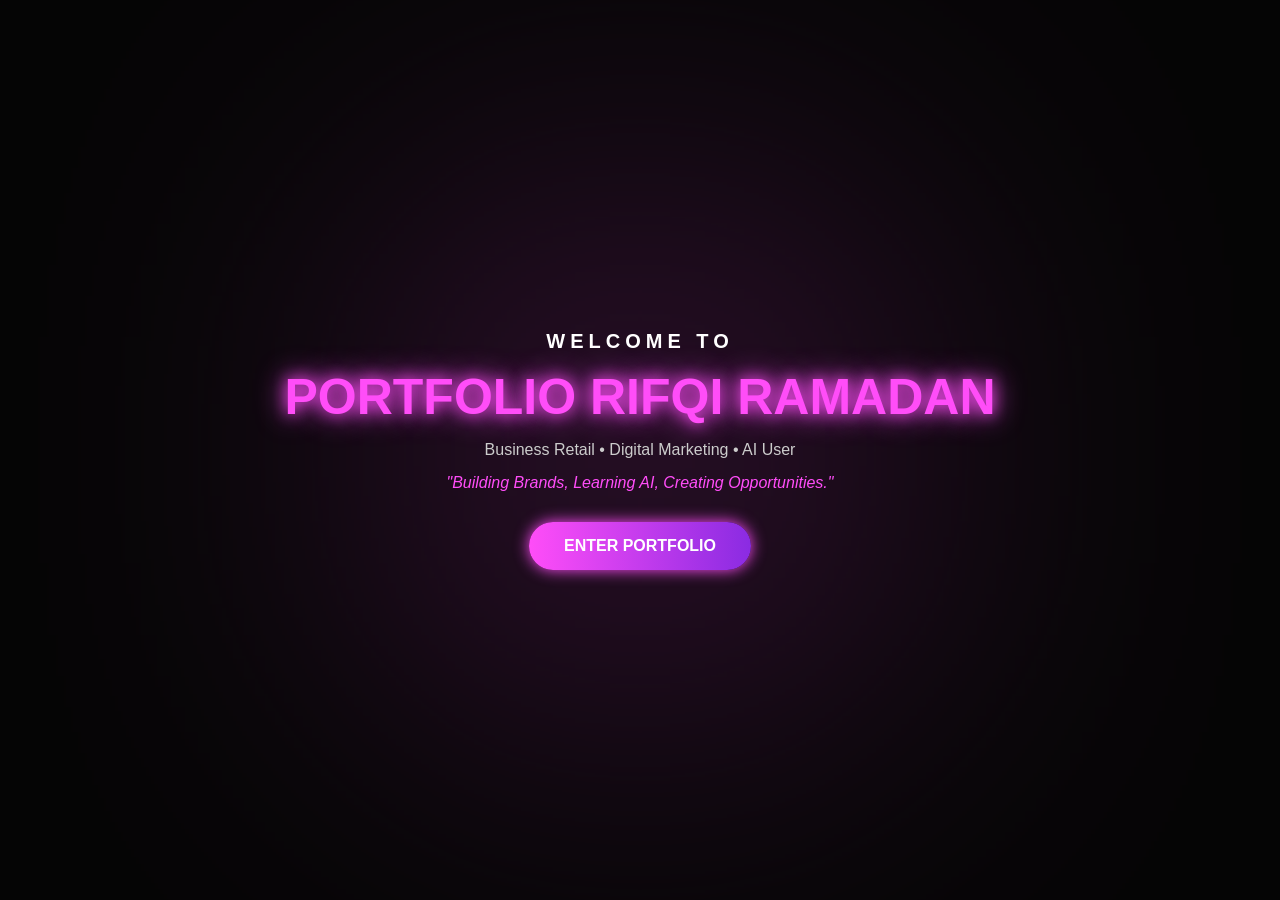
<file: index.html>
<!DOCTYPE html>
<html lang="id">
<head>
<meta charset="UTF-8">
<meta name="viewport" content="width=device-width, initial-scale=1.0">
<title>Rifqi Portfolio</title>
<link rel="stylesheet" href="style.css">
</head>
<body>

<div id="loader">

<div class="loader-content">

<h1>WELCOME TO</h1>

<h2>PORTFOLIO RIFQI RAMADAN</h2>

<p>
Business Retail • Digital Marketing • AI User
</p>

<span>
"Building Brands, Learning AI, Creating Opportunities."
</span>

<button id="enterBtn">
ENTER PORTFOLIO
</button>

</div>

</div>

<header>
<div class="logo">PORTFOLIO</div>

<nav>
<a href="index.html">Home</a>
<a href="about.html">About</a>
<a href="education.html">Education</a>
<a href="skills.html">Skills</a>
<a href="projects.html">Projects</a>
<a href="contact.html">Contact</a>
</nav>
</header>

<section class="hero">

<img src="logo.png" class="profile-img">

<h1>Rifqi Ramadan</h1>

<p>
Student • Entrepreneur • Digital Creator
</p>

<a href="about.html" class="btn">
Explore Portfolio
</a>

</section>

<script src="script.js"></script>
</body>
</html>
</file>
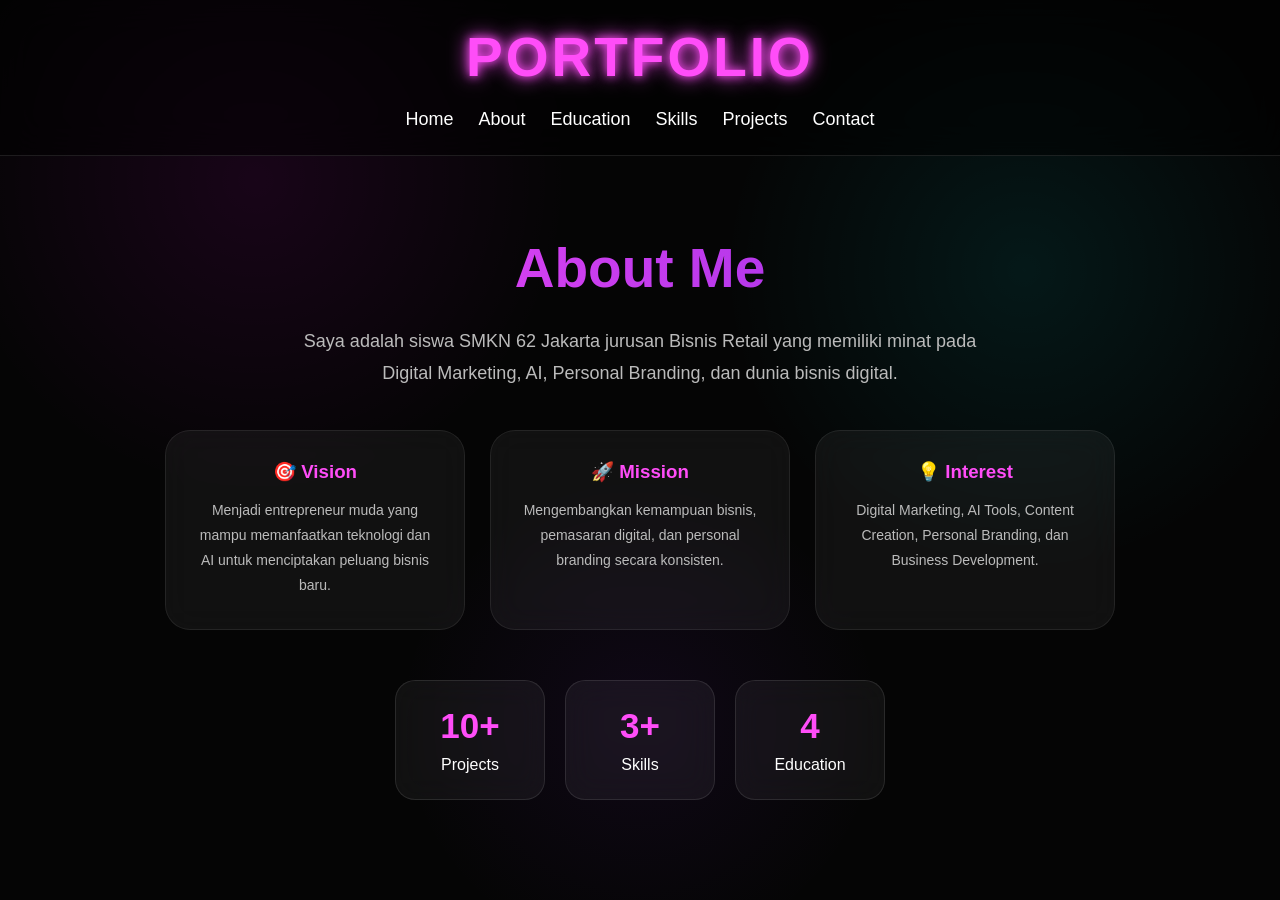
<file: about.html>
<!DOCTYPE html>
<html lang="id">
<head>
<meta charset="UTF-8">
<meta name="viewport" content="width=device-width, initial-scale=1.0">
<title>Rifqi Portfolio</title>
<link rel="stylesheet" href="style.css">
</head>
<body>

<header>
<div class="logo">PORTFOLIO</div>

<nav>
<a href="index.html">Home</a>
<a href="about.html">About</a>
<a href="education.html">Education</a>
<a href="skills.html">Skills</a>
<a href="projects.html">Projects</a>
<a href="contact.html">Contact</a>
</nav>
</header>

<section class="page">

<h1>About Me</h1>

<p class="about-text">
Saya adalah siswa SMKN 62 Jakarta jurusan Bisnis Retail
yang memiliki minat pada Digital Marketing, AI, Personal Branding,
dan dunia bisnis digital.
</p>

<div class="cards">

<div class="card">
<h3>🎯 Vision</h3>
<p>
Menjadi entrepreneur muda yang mampu memanfaatkan teknologi
dan AI untuk menciptakan peluang bisnis baru.
</p>
</div>

<div class="card">
<h3>🚀 Mission</h3>
<p>
Mengembangkan kemampuan bisnis, pemasaran digital,
dan personal branding secara konsisten.
</p>
</div>

<div class="card">
<h3>💡 Interest</h3>
<p>
Digital Marketing, AI Tools, Content Creation,
Personal Branding, dan Business Development.
</p>
</div>

</div>

<div class="stats">

<div class="stat-box">
<h2>10+</h2>
<span>Projects</span>
</div>

<div class="stat-box">
<h2>3+</h2>
<span>Skills</span>
</div>

<div class="stat-box">
<h2>4</h2>
<span>Education</span>
</div>

</div>

</section>
</file>
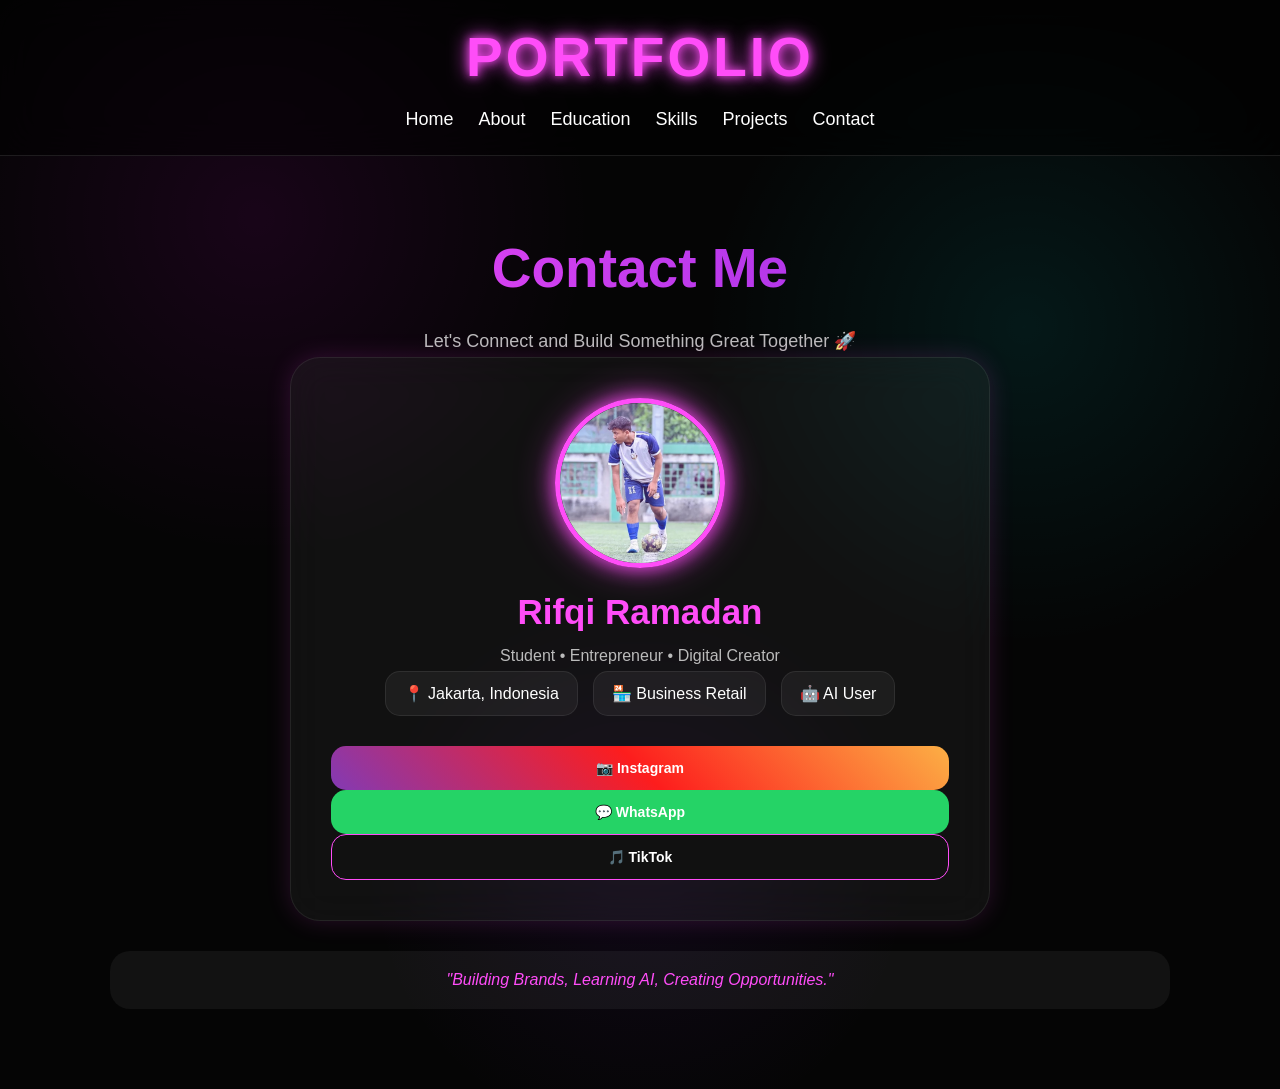
<file: contact.html>
<!DOCTYPE html>
<html lang="id">
<head>
<meta charset="UTF-8">
<meta name="viewport" content="width=device-width, initial-scale=1.0">
<title>Rifqi Portfolio</title>
<link rel="stylesheet" href="style.css">
</head>
<body>

<header>
<div class="logo">PORTFOLIO</div>

<nav>
<a href="index.html">Home</a>
<a href="about.html">About</a>
<a href="education.html">Education</a>
<a href="skills.html">Skills</a>
<a href="projects.html">Projects</a>
<a href="contact.html">Contact</a>
</nav>
</header>

<section class="page">

<h1>Contact Me</h1>

<p class="contact-subtitle">
Let's Connect and Build Something Great Together 🚀
</p>

<div class="contact-card">

<img src="logo.jpg" alt="Rifqi Ramadan" class="contact-img">

<h2>Rifqi Ramadan</h2>

<p class="contact-role">
Student • Entrepreneur • Digital Creator
</p>

<div class="contact-info">

<div class="info-box">
📍 Jakarta, Indonesia
</div>

<div class="info-box">
🏪 Business Retail
</div>

<div class="info-box">
🤖 AI User
</div>

</div>

<a href="https://www.instagram.com/xdy4p._?igsh=NW9panVtenZ4MDNu" target="_blank" class="social-btn instagram">
📷 Instagram
</a>

<a href="https://wa.me/qr/2CZANJQ7BLSXO1" target="_blank" class="social-btn whatsapp">
💬 WhatsApp
</a>

<a href="https://www.tiktok.com/@youv13_?_r=1&_t=ZS-96sgLA1eViT" target="_blank" class="social-btn tiktok">
🎵 TikTok
</a>

</div>

<div class="quote-box">
"Building Brands, Learning AI, Creating Opportunities."
</div>

</div>

</section>
</file>
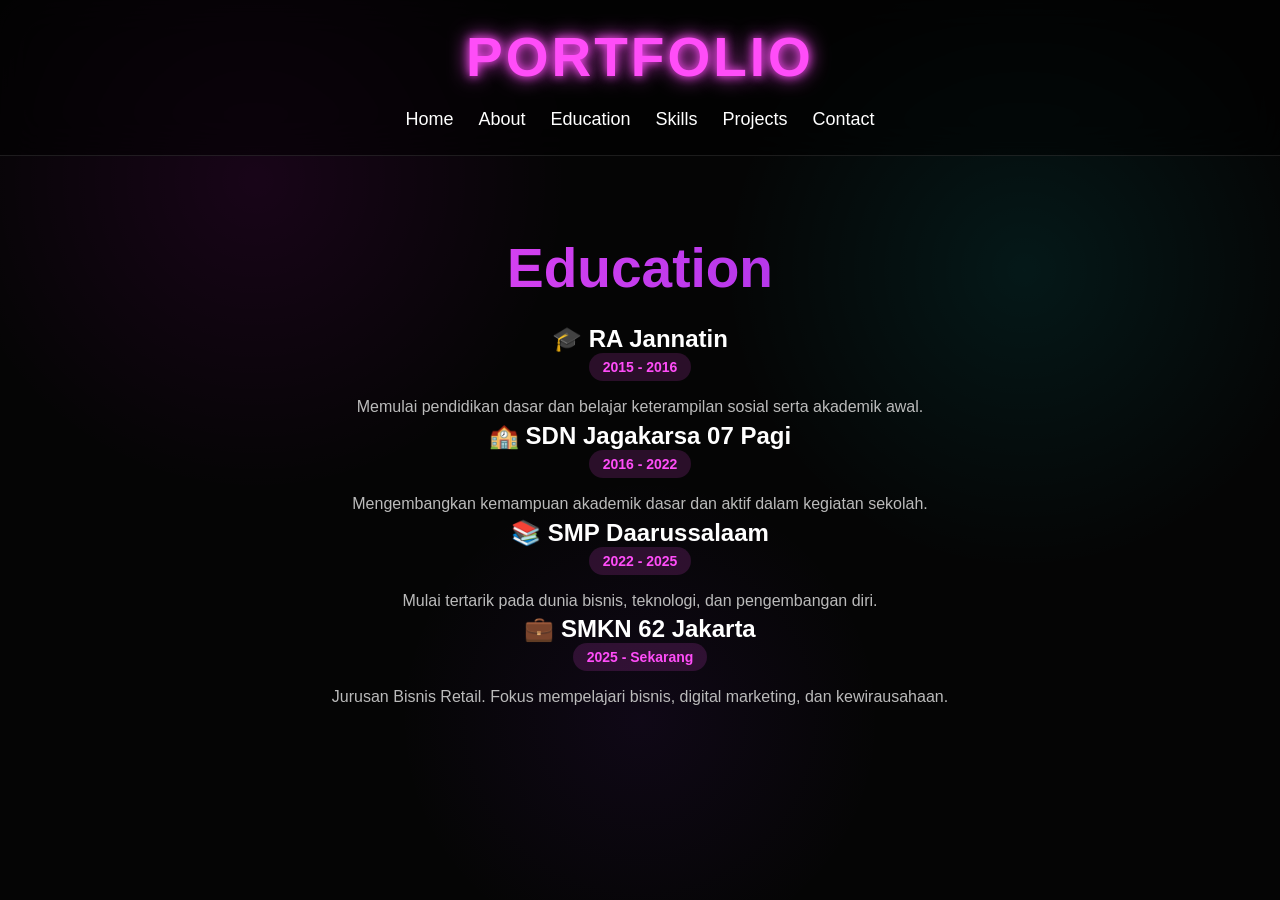
<file: education.html>
<!DOCTYPE html>
<html lang="id">
<head>
<meta charset="UTF-8">
<meta name="viewport" content="width=device-width, initial-scale=1.0">
<title>Rifqi Portfolio</title>
<link rel="stylesheet" href="style.css">
</head>
<body>

<header>
<div class="logo">PORTFOLIO</div>

<nav>
<a href="index.html">Home</a>
<a href="about.html">About</a>
<a href="education.html">Education</a>
<a href="skills.html">Skills</a>
<a href="projects.html">Projects</a>
<a href="contact.html">Contact</a>
</nav>
</header>

<section class="page">

<h1>Education</h1>

<div class="edu-card">
<h2>🎓 RA Jannatin</h2>
<span>2015 - 2016</span>
<p>
Memulai pendidikan dasar dan belajar keterampilan sosial serta akademik awal.
</p>
</div>

<div class="edu-card">
<h2>🏫 SDN Jagakarsa 07 Pagi</h2>
<span>2016 - 2022</span>
<p>
Mengembangkan kemampuan akademik dasar dan aktif dalam kegiatan sekolah.
</p>
</div>

<div class="edu-card">
<h2>📚 SMP Daarussalaam</h2>
<span>2022 - 2025</span>
<p>
Mulai tertarik pada dunia bisnis, teknologi, dan pengembangan diri.
</p>
</div>

<div class="edu-card">
<h2>💼 SMKN 62 Jakarta</h2>
<span>2025 - Sekarang</span>
<p>
Jurusan Bisnis Retail. Fokus mempelajari bisnis, digital marketing, dan kewirausahaan.
</p>
</div>

</section>
</file>
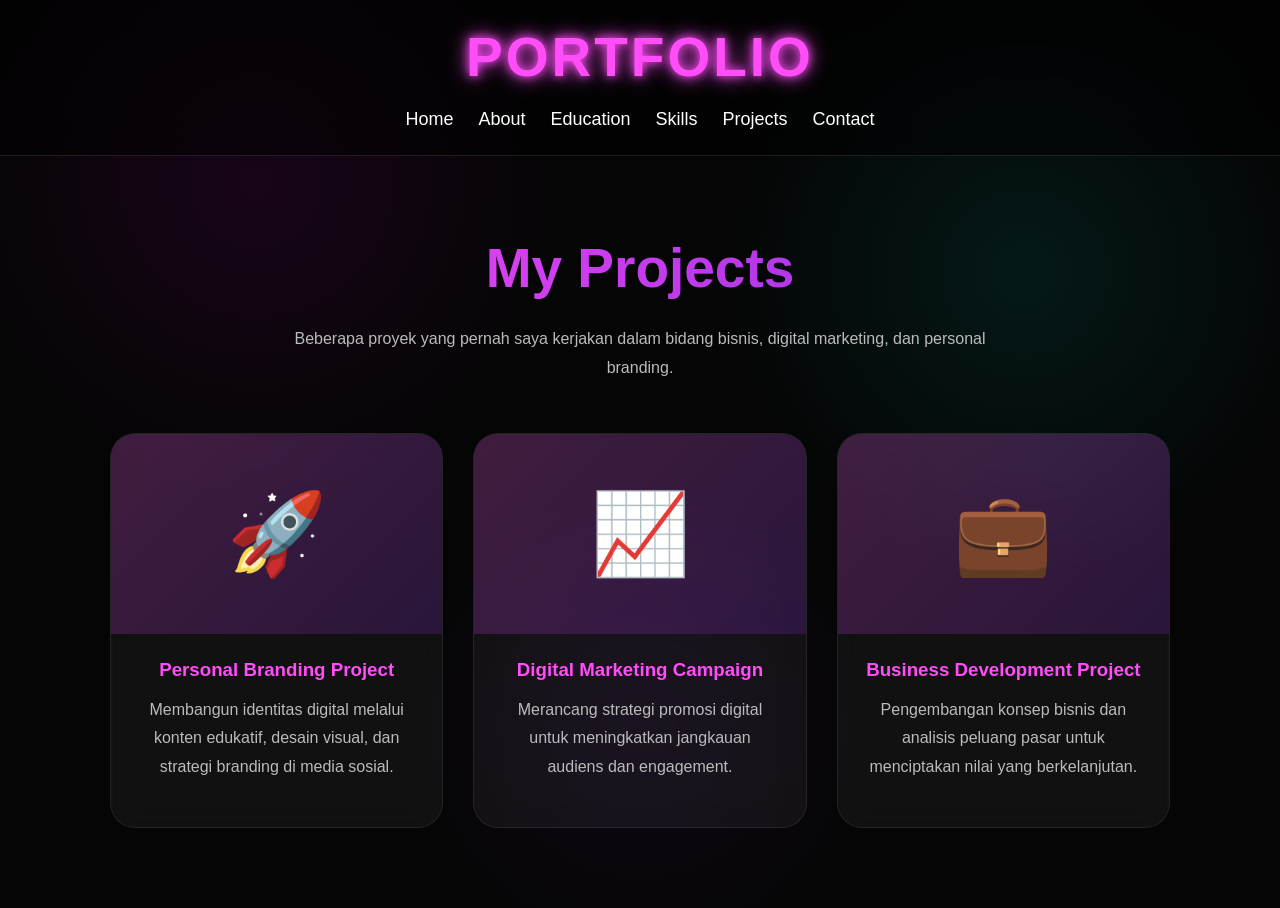
<file: projects.html>
<!DOCTYPE html>
<html lang="id">
<head>
<meta charset="UTF-8">
<meta name="viewport" content="width=device-width, initial-scale=1.0">
<title>Projects - Rifqi Portfolio</title>
<link rel="stylesheet" href="style.css">
</head>
<body>

<header>
<div class="logo">PORTFOLIO</div>

<nav>
<a href="index.html">Home</a>
<a href="about.html">About</a>
<a href="education.html">Education</a>
<a href="skills.html">Skills</a>
<a href="projects.html">Projects</a>
<a href="contact.html">Contact</a>
</nav>
</header>
<section class="page">

<h1>My Projects</h1>

<p class="subtitle">
Beberapa proyek yang pernah saya kerjakan dalam bidang bisnis, digital marketing, dan personal branding.
</p>

<div class="projects-grid">

<div class="project-card">

<div class="project-image">
🚀
</div>

<div class="project-content">

<h3>Personal Branding Project</h3>

<p>
Membangun identitas digital melalui konten edukatif, desain visual, dan strategi branding di media sosial.
</p>

<a href="#" class="btn-project">

</a>

</div>

</div>

<div class="project-card">

<div class="project-image">
📈
</div>

<div class="project-content">

<h3>Digital Marketing Campaign</h3>

<p>
Merancang strategi promosi digital untuk meningkatkan jangkauan audiens dan engagement.
</p>

<a href="#" class="btn-project">

</a>

</div>

</div>

<div class="project-card">

<div class="project-image">
💼
</div>

<div class="project-content">

<h3>Business Development Project</h3>

<p>
Pengembangan konsep bisnis dan analisis peluang pasar untuk menciptakan nilai yang berkelanjutan.
</p>

<a href="#" class="btn-project">

</a>

</div>

</div>

</div>

</section>

<script src="script.js"></script>

</body>
</html>
</file>
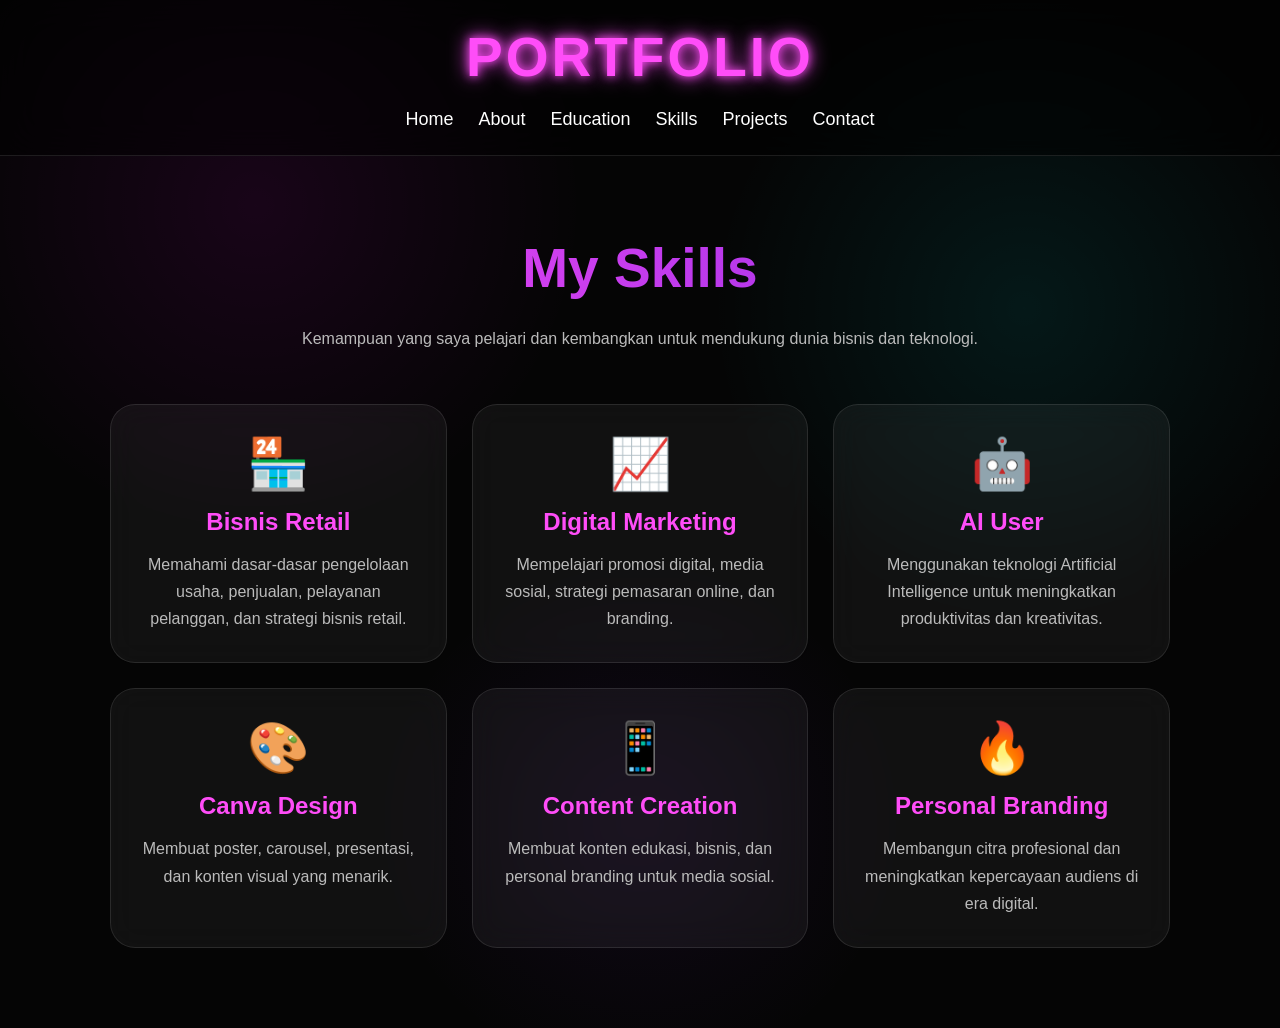
<file: skills.html>
<!DOCTYPE html>
<html lang="id">
<head>
<meta charset="UTF-8">
<meta name="viewport" content="width=device-width, initial-scale=1.0">
<title>Rifqi Portfolio</title>
<link rel="stylesheet" href="style.css">
</head>
<body>

<header>
<div class="logo">PORTFOLIO</div>

<nav>
<a href="index.html">Home</a>
<a href="about.html">About</a>
<a href="education.html">Education</a>
<a href="skills.html">Skills</a>
<a href="projects.html">Projects</a>
<a href="contact.html">Contact</a>
</nav>
</header></a>
</nav>

<section class="page">

<h1>My Skills</h1>

<p class="subtitle">
Kemampuan yang saya pelajari dan kembangkan untuk mendukung dunia bisnis dan teknologi.
</p>

<div class="skills-grid">

<div class="skill-card">
<div class="skill-icon">🏪</div>
<h3>Bisnis Retail</h3>
<p>Memahami dasar-dasar pengelolaan usaha, penjualan, pelayanan pelanggan, dan strategi bisnis retail.</p>
</div>

<div class="skill-card">
<div class="skill-icon">📈</div>
<h3>Digital Marketing</h3>
<p>Mempelajari promosi digital, media sosial, strategi pemasaran online, dan branding.</p>
</div>

<div class="skill-card">
<div class="skill-icon">🤖</div>
<h3>AI User</h3>
<p>Menggunakan teknologi Artificial Intelligence untuk meningkatkan produktivitas dan kreativitas.</p>
</div>

<div class="skill-card">
<div class="skill-icon">🎨</div>
<h3>Canva Design</h3>
<p>Membuat poster, carousel, presentasi, dan konten visual yang menarik.</p>
</div>

<div class="skill-card">
<div class="skill-icon">📱</div>
<h3>Content Creation</h3>
<p>Membuat konten edukasi, bisnis, dan personal branding untuk media sosial.</p>
</div>

<div class="skill-card">
<div class="skill-icon">🔥</div>
<h3>Personal Branding</h3>
<p>Membangun citra profesional dan meningkatkan kepercayaan audiens di era digital.</p>
</div>

</div>

</section>

<script src="script.js"></script>

</body>
</html>
</file>
<file: style.css>
/* WELCOME SCREEN */

#loader{
position:fixed;
top:0;
left:0;
width:100%;
height:100%;
background:#050505;
display:flex;
justify-content:center;
align-items:center;
z-index:9999;
overflow:hidden;
}

#loader::before{
content:'';
position:absolute;
width:400px;
height:400px;
background:#ff4df8;
filter:blur(180px);
opacity:.3;
animation:pulse 3s infinite;
}

.loader-content{
text-align:center;
padding:20px;
z-index:2;
animation:fadeIn 1.5s ease;
}

.loader-content h1{
font-size:20px;
letter-spacing:5px;
color:#fff;
}

.loader-content h2{
font-size:50px;
margin:15px 0;
color:#ff4df8;
text-shadow:
0 0 15px #ff4df8,
0 0 30px #ff4df8;
}

.loader-content p{
color:#ccc;
margin-bottom:15px;
}

.loader-content span{
display:block;
color:#ff4df8;
font-style:italic;
margin-bottom:30px;
}

#enterBtn{
padding:15px 35px;
border:none;
border-radius:40px;
font-size:16px;
font-weight:bold;
cursor:pointer;
background:linear-gradient(
90deg,
#ff4df8,
#8a2be2
);
color:white;
box-shadow:
0 0 15px #ff4df8;
transition:.3s;
}

#enterBtn:hover{
transform:scale(1.05);
}

.hide-loader{
opacity:0;
visibility:hidden;
transition:1s;
}

@keyframes pulse{
50%{
transform:scale(1.2);
}
}

@keyframes fadeIn{
from{
opacity:0;
transform:translateY(30px);
}
to{
opacity:1;
transform:translateY(0);
}
}
/* =====================
   RESET
===================== */

*{
margin:0;
padding:0;
box-sizing:border-box;
font-family:'Poppins',sans-serif;
scroll-behavior:smooth;
}

body{
background:#050505;
color:#fff;
min-height:100vh;
overflow-x:hidden;
background-image:
radial-gradient(circle at 20% 20%, rgba(255,0,255,.08), transparent 25%),
radial-gradient(circle at 80% 30%, rgba(0,255,255,.08), transparent 25%),
radial-gradient(circle at 50% 80%, rgba(138,43,226,.08), transparent 25%);
}

/* =====================
   HEADER
===================== */

header{
padding:25px 20px;
text-align:center;
border-bottom:1px solid rgba(255,255,255,.1);
backdrop-filter:blur(20px);
background:rgba(0,0,0,.5);
position:sticky;
top:0;
z-index:999;
}

.logo{
font-size:55px;
font-weight:800;
letter-spacing:3px;
color:#ff4df8;
text-shadow:
0 0 10px #ff4df8,
0 0 20px #ff4df8;
margin-bottom:15px;
}
nav{
display:flex;
justify-content:center;
align-items:center;
gap:25px;
flex-wrap:wrap;
margin-top:20px;
}

nav a{
text-decoration:none;
color:white;
font-size:18px;
font-weight:500;
transition:.3s;
}

nav a:hover{
color:#ff4df8;
text-shadow:0 0 10px #ff4df8;
}


nav a::after{
content:"";
position:absolute;
bottom:-5px;
left:0;
width:0;
height:2px;
background:#ff4df8;
transition:.3s;
}

nav a:hover::after{
width:100%;
}

/* =====================
   PAGE
===================== */

.page{
padding:80px 20px;
text-align:center;
max-width:1100px;
margin:auto;
}

.page h1{
font-size:55px;
margin-bottom:25px;
background:linear-gradient(
90deg,
#ff4df8,
#8a2be2
);
-webkit-background-clip:text;
-webkit-text-fill-color:transparent;
}

.page p{
color:#bbb;
line-height:1.8;
max-width:700px;
margin:auto;
}

/* =====================
   HERO
===================== */

.hero{
padding:100px 20px;
text-align:center;
}

.profile-img{
width:180px;
height:180px;
border-radius:50%;
object-fit:cover;
border:4px solid #ff4df8;
box-shadow:
0 0 20px #ff4df8,
0 0 40px rgba(255,77,248,.3);
margin-bottom:20px;
}

.hero h1{
font-size:60px;
margin-bottom:15px;
}

.hero p{
color:#bbb;
margin-bottom:30px;
}

/* =====================
   BUTTON
===================== */

.btn{
display:inline-block;
padding:14px 30px;
border-radius:30px;
background:linear-gradient(
90deg,
#ff4df8,
#8a2be2
);
color:white;
text-decoration:none;
font-weight:600;
transition:.3s;
}

.btn:hover{
transform:translateY(-5px);
box-shadow:
0 0 15px #ff4df8,
0 0 30px rgba(255,77,248,.3);
}

/* =====================
   CARD
===================== */

.cards{
display:flex;
justify-content:center;
flex-wrap:wrap;
gap:25px;
margin-top:40px;
}

.card{
width:300px;
padding:30px;
border-radius:25px;
background:rgba(255,255,255,.05);
backdrop-filter:blur(15px);
border:1px solid rgba(255,255,255,.08);
transition:.4s;
}

.card:hover{
transform:translateY(-10px);
box-shadow:
0 0 20px rgba(255,77,248,.4);
}

.card h3{
margin-bottom:15px;
color:#ff4df8;
}

.card p{
font-size:14px;
color:#bbb;
}

/* =====================
   SKILLS
===================== */

.skill{
padding:15px 25px;
background:rgba(255,255,255,.05);
border:1px solid rgba(255,255,255,.08);
border-radius:30px;
display:inline-block;
margin:10px;
transition:.3s;
}

.skill:hover{
background:#ff4df8;
}

/* =====================
   CONTACT
===================== */

.contact-buttons{
display:flex;
justify-content:center;
flex-wrap:wrap;
gap:20px;
margin-top:30px;
}

/* =====================
   FOOTER
===================== */

footer{
margin-top:80px;
padding:40px 20px;
text-align:center;
border-top:1px solid rgba(255,255,255,.08);
}

footer h3{
color:#ff4df8;
margin-bottom:10px;
}

footer p{
color:#888;
}

/* =====================
   FLOATING
===================== */

.profile-img{
animation:floating 4s ease-in-out infinite;
}

@keyframes floating{

0%{
transform:translateY(0);
}

50%{
transform:translateY(-10px);
}

100%{
transform:translateY(0);
}

}

/* =====================
   MOBILE
===================== */

@media(max-width:768px){

.logo{
font-size:40px;
}

.hero h1{
font-size:40px;
}

.page h1{
font-size:38px;
}

nav{
gap:12px;
}

nav a{
font-size:14px;
}

.card{
width:100%;
max-width:330px;
}

}
.stats{
display:flex;
justify-content:center;
gap:20px;
margin-top:50px;
flex-wrap:wrap;
}

.stat-box{
width:150px;
padding:25px;
border-radius:20px;
background:rgba(255,255,255,.05);
backdrop-filter:blur(15px);
border:1px solid rgba(255,255,255,.1);
}

.stat-box h2{
color:#ff4df8;
font-size:35px;
margin-bottom:10px;
}

.about-text{
font-size:18px;
max-width:800px;
margin:auto;
margin-bottom:50px;
line-height:1.8;
}
.edu-card span{
display:inline-block;
margin-bottom:12px;
padding:6px 14px;
border-radius:20px;
background:rgba(255,77,248,.15);
color:#ff4df8;
font-size:14px;
font-weight:600;
}
.skills-grid{
display:grid;
grid-template-columns:repeat(auto-fit,minmax(280px,1fr));
gap:25px;
margin-top:50px;
}

.skill-card{
background:rgba(255,255,255,.05);
backdrop-filter:blur(15px);
border:1px solid rgba(255,255,255,.1);
border-radius:25px;
padding:30px;
text-align:center;
transition:.4s;
}

.skill-card:hover{
transform:translateY(-10px);
box-shadow:
0 0 20px rgba(255,77,248,.3),
0 0 40px rgba(255,77,248,.15);
}

.skill-icon{
font-size:50px;
margin-bottom:15px;
}

.skill-card h3{
color:#ff4df8;
margin-bottom:15px;
font-size:24px;
}

.skill-card p{
color:#bbb;
line-height:1.7;
}
.projects-grid{
display:grid;
grid-template-columns:repeat(auto-fit,minmax(320px,1fr));
gap:30px;
margin-top:50px;
}

.project-card{
background:rgba(255,255,255,.05);
backdrop-filter:blur(15px);
border:1px solid rgba(255,255,255,.08);
border-radius:25px;
overflow:hidden;
transition:.4s;
}

.project-card:hover{
transform:translateY(-10px);
box-shadow:
0 0 20px rgba(255,77,248,.3),
0 0 40px rgba(255,77,248,.15);
}

.project-image{
height:200px;
display:flex;
justify-content:center;
align-items:center;
font-size:80px;
background:linear-gradient(
135deg,
rgba(255,77,248,.2),
rgba(138,43,226,.2)
);
}

.project-content{
padding:25px;
}

.project-content h3{
color:#ff4df8;
margin-bottom:15px;
}

.project-content p{
color:#bbb;
line-height:1.8;
margin-bottom:20px;
}

.btn-project:hover{
transform:translateY(-3px);
box-shadow:
0 0 15px #ff4df8,
0 0 30px rgba(255,77,248,.3);
}
.contact-subtitle{
color:#aaa;
margin-bottom:40px;
font-size:18px;
}

.contact-card{
max-width:700px;
margin:auto;
padding:40px;
border-radius:30px;
background:rgba(255,255,255,.05);
backdrop-filter:blur(20px);
border:1px solid rgba(255,255,255,.08);
box-shadow:
0 0 25px rgba(255,77,248,.15);
}

.contact-img{
width:170px;
height:170px;
border-radius:50%;
object-fit:cover;
border:5px solid #ff4df8;
box-shadow:
0 0 20px #ff4df8,
0 0 40px rgba(255,77,248,.4);
margin-bottom:20px;
}

.contact-card h2{
font-size:35px;
color:#ff4df8;
margin-bottom:10px;
}

.contact-role{
color:#ccc;
margin-bottom:30px;
}

.contact-info{
display:flex;
justify-content:center;
gap:15px;
flex-wrap:wrap;
margin-bottom:30px;
}

.info-box{
padding:12px 18px;
border-radius:15px;
background:rgba(255,255,255,.05);
border:1px solid rgba(255,255,255,.08);
}

.contact-buttons{
display:grid;
grid-template-columns:repeat(3,1fr);
gap:12px;
margin-top:30px;
}

.social-btn{
display:flex;
justify-content:center;
align-items:center;
padding:14px 8px;
border-radius:15px;
text-decoration:none;
color:white;
font-weight:600;
font-size:14px;
transition:.3s;
white-space:nowrap;
}

@media(max-width:768px){

.social-btn{
font-size:13px;
padding:12px 5px;
}

}

.instagram{
background:linear-gradient(45deg,#833AB4,#FD1D1D,#FCAF45);
}

.whatsapp{
background:#25D366;
}

.tiktok{
background:#111;
border:1px solid #ff4df8;
}

.social-btn:hover{
transform:translateY(-5px);
box-shadow:0 0 20px rgba(255,77,248,.4);
}

.quote-box{
margin-top:30px;
padding:20px;
border-radius:20px;
background:rgba(255,255,255,.05);
font-style:italic;
color:#ff4df8;
}
</file>
